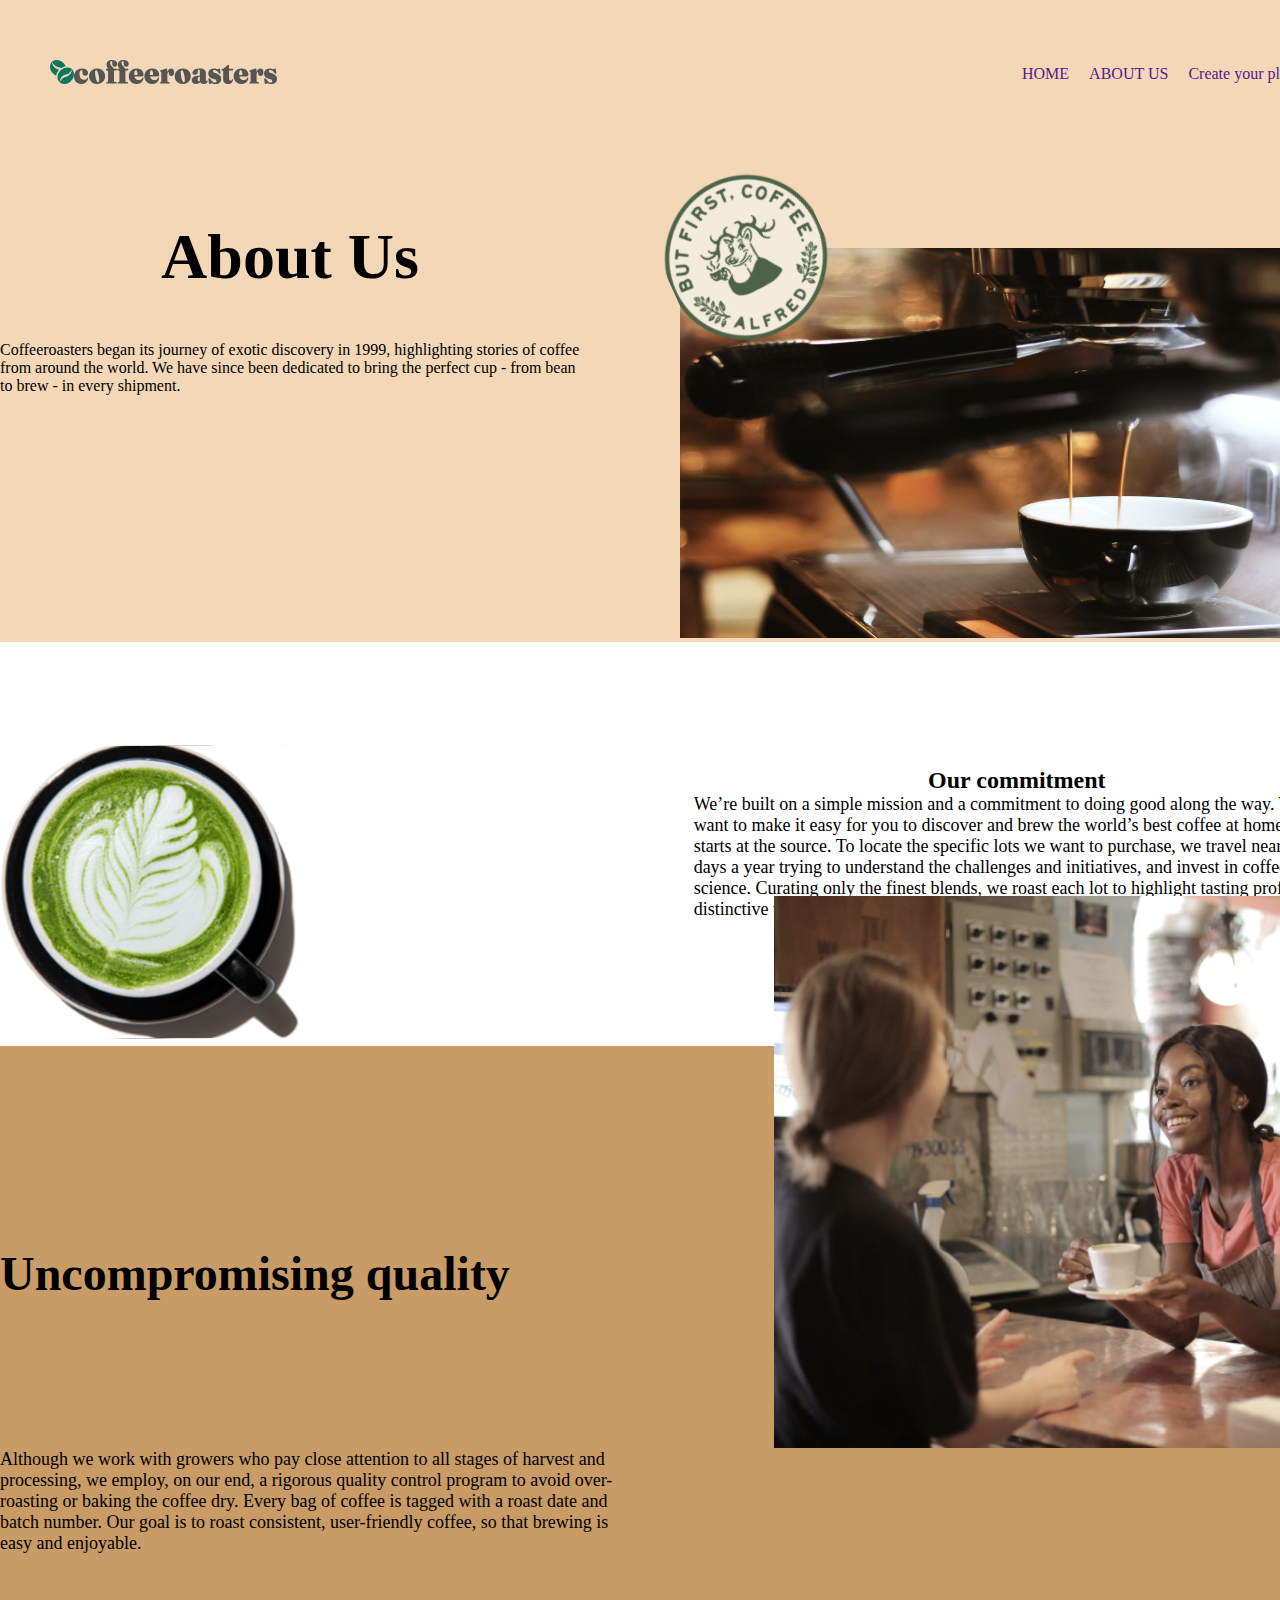
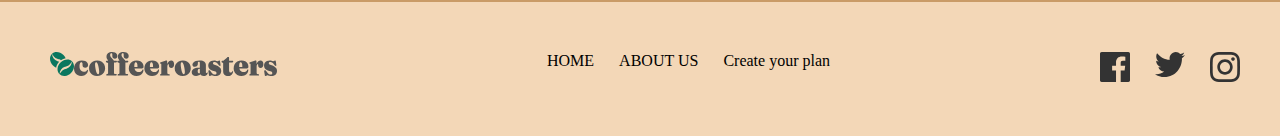
<file: second.html>
<!DOCTYPE html>
<html lang="en">
<head>
    <meta charset="UTF-8">
    <meta name="viewport" content="width=device-width, initial-scale=1.0">
    <title>Document</title>
    <link rel="stylesheet" href="./second.html">
    <link rel="stylesheet" href="./style.css">
</head>
<body>
    <header style="background-color: #F3D7B7;">
        <div class="container">
            <nav>
                <div class="df">
    
                    <div>
                      <img src="./Group 3614 (1).svg" alt="" style="padding: 60px 50px" />
                    </div>
                    <ul>
                      <li><a href="">HOME</a></li>
                      <li><a href="">ABOUT US</a></li>
                      <li><a href="">Create your plan</a></li>
                    </ul>
                </div>
            </nav>
            <div class="header1">
                <div class="right1">
                    <h2 style="font-size: 64px; margin-top: 47px; margin-bottom: 47px;margin-right: 100px;">About Us</h2>
                    <p style="margin-right: 100px;">Coffeeroasters began its journey
                         of exotic discovery in 1999,
                         highlighting stories of coffee
                          from around the world.
                         We have since been dedicated 
                         to bring the perfect cup
                          - from bean to brew - in every
                           shipment.</p>
                </div>
                <div class="left1">
                    <img src="./Rectangle 679.svg" alt="" style="margin-top: 100px;">
                </div>
                <div class="mini-picture">
                    <img src="./image 40 (1).svg" alt="" />
                  </div>
              
            </div>
  </header>
  <main>

      <section>
          <div class="container">
              <div class="header2">
                  <div class="right2">
  <img src="./cup-6 1.svg" alt="" >
                  </div>
                  <div class="left2">
  <h2>Our commitment</h2>
  <p style="font-size: 18px;
  font-style: normal;
  font-weight: 400;width: 646.388px;">We’re built on a simple mission and a commitment to doing
       good along the way. We want to make it 
       easy for you to discover and brew
        the world’s best coffee at home. It all
         starts at the source. To locate 
        the specific lots we want to purchase,
         we travel nearly 60 days a year
         trying to understand the challenges and 
          initiatives, and invest in coffee plant
          science. Curating only the finest blends,
           we roast each lot to
       highlight tasting profiles distinctive to their
        native growing region.</p>
                  </div>
                </div>
            </div>
        </section>
        <section style="background-color: #C99B67;">
            <div class="container">
                <div class="big-wrap">
            
                    <div class="wrap">
                        <p style="font-size: 48px;
                        font-style: normal;
                        font-weight: 700; margin-top: 200px;margin-bottom: 100px;" >
                            Uncompromising quality
                        </p>
                        <p style="width: 639px;font-size: 18px;
                        font-style: normal;
                        font-weight: 400;">
                            Although we work with growers who pay close attention to all
                            stages of harvest and processing, we employ, on our end, a
                            rigorous quality control program to avoid over-roasting or baking
                            the coffee dry. Every bag of coffee is tagged with a roast date and
                            batch number. Our goal is to roast consistent, user-friendly coffee,
                            so that brewing is easy and enjoyable.
                        </p>
                    </div>
                    <div class="wrap1">
                
                        <img src="./Rectangle 681uncompromising.svg" alt="">
                    </div>
                </div>
            </div>
            </section>
  </main>
  <footer style="background-color:#F3D7B7;">
    <div class="container">
        <div class="working">

            <div>
                <img src="./Group 3614 (1).svg" alt="">
            </div>
            <div class="home">
                <p>HOME</p>
                <p>ABOUT US</p>
                <p>Create your plan</p>
            </div>
            <div class="about-us">
                <div>
                    <img src="./Path.svg" alt="">
                </div>
                <div><img src="./Pathtwtw.svg" alt=""></div>
                <div><img src="./Shape.svg" alt=""></div>

            </div>
       
        </div>

    </div>
</footer>

    
</body>

</html>
</file>
<file: style.css>
*{
    margin: 0;
    padding: 0;
    text-decoration: none;
    list-style: none;
    box-sizing: border-box;
}
.container{
    min-width: 1340px;
    margin: 0 auto;
}
.circle{
    width: 100px;
    height: 100px;
    border-radius: 50%;
    background-color: aquamarine;
    position:fixed ;
    z-index: 100;
    bottom: 0;
    right: 0;
    display: flex;
    justify-content: center;
    align-items: center;
}

.df{
    display: flex;
    justify-content: space-between;
padding-right: 45px;
    
}
ul{
    display: flex;
   margin-top: 65px;
   
  gap: 20px;
 
}
.header{
    display: flex;
    justify-content: space-between;
}
.choose{
    height: 700px;
    margin-top: 120px;
    background-color: #C99867;
}
.choose-title{
    text-align: center;
    margin: 0 auto;
    color: white;
}
h3 {
    font-size: 50px;
    font-weight: 700;
  }
  .choose-title p {
  width: 540px;
  margin: 0 auto;
  line-height: 28px;
  margin-bottom: 94px;
  margin-top: 10px;
  }
.title-block{
    font-size: 30px;
    margin-top: 30px;
}
.subtitle{
    width: 378px;
    margin-top: 20px;
}
.choose-flex{
    display: flex;
    justify-content: space-between;
}
.choose-block img{
    width: 400px;
}
.fairy{
    display: flex;
    justify-content: space-between;
}
.fairy1{
    display: flex;
    justify-content: space-between;
}
.fairy2{
    display: flex;
    justify-content: space-between;
}
.fairy3{
    display: flex;
    justify-content: center;
    gap: 150px;
    align-items: center;
}
h4{
    text-align: center;
}
.colour{
    background-color:#0A775F;
    margin-top: 215px;
}
.block1{
    width: 335px;
    height:300px ;
    background-color: #F8F8F2;
   
  margin: 175.59px 50px;
}
.rain{
    display: flex;
    gap: 0px;
    
}
.coffee img {
    position: absolute;
    left: 495px;
   
}
.h3{
   display: flex;
   justify-content: end;
   color: #333;
}
.working{
    display: flex;
   gap: 270px;
   padding: 50px;
}
.home{
    display: flex;
    gap: 25px;
}
.about-us{
    display: flex;
    gap: 25px;
}
.mini-picture img{
position: absolute;
left: 640px;




}
.right img{
    width: 610px;
    height: 694px;
}
.header1{
    display: flex;
    justify-content: space-between;

}
.right2 img{
    width: 300px;
    height: 300px;
    margin-top: 100px;

}
.header2{
display: flex;
justify-content: space-between;
}
 h2{
    margin-top: 100px;
    text-align: center;
    padding-top: 25px;
}






.wrap{
    display: flex;
    flex-wrap: wrap;
}
.wrap1 img{
    transform: translateY(-150px);
}


.big-wrap{
    display: flex;
    justify-content: space-between; 
}
</file>
